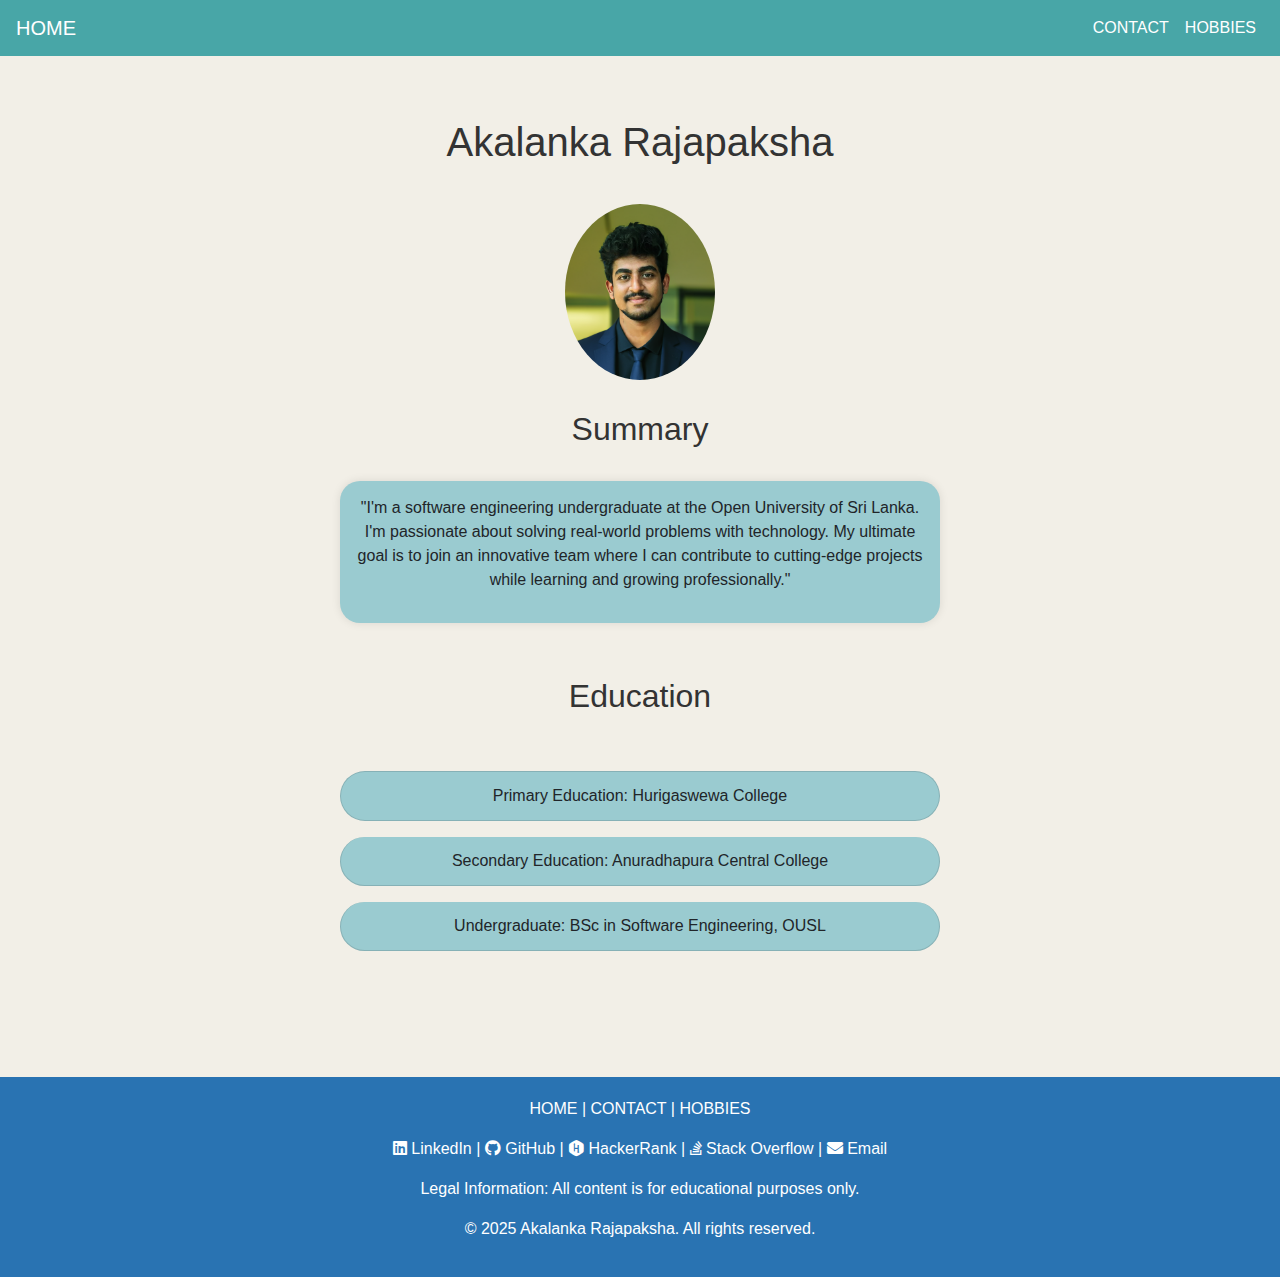
<file: index.html>
<!DOCTYPE html>
<html lang="en">
<head>
    <meta charset="UTF-8">
    <meta name="viewport" content="width=device-width, initial-scale=1.0">
    <title>My Resume</title>
    <link rel="stylesheet" href="https://stackpath.bootstrapcdn.com/bootstrap/4.5.2/css/bootstrap.min.css">
    <link rel="stylesheet" href="styles.css">
    <link rel="stylesheet" href="https://cdnjs.cloudflare.com/ajax/libs/font-awesome/5.15.4/css/all.min.css">
    <style>
        .nav-link:hover {
            color: #2973B2 !important;
            text-decoration: none !important;
            transform: scale(1.3);
        }
        .education-content {
            background-color: #F8F3D9;
        }
        .summary-content {
            background-color: #9ACBD0;
            padding: 15px;
            border-radius: 20px;
            box-shadow: 0 0 10px rgba(0, 0, 0, 0.1);
            max-width: 600px;
            height: auto;
            margin: 0 auto;
            transition: transform 0.3s ease-in-out;
        }
        .summary-content:hover {
            transform: scale(1.1);
        }
        .profile-img {
            transition: transform 0.3s ease-in-out;
        }
        .profile-img:hover {
            transform: scale(1.3);
        }
        .content-section {
            margin-bottom: 30px;
        }
        .list-group-item:first-child {
            border-top-left-radius: 30px;
            border-top-right-radius: 30px;
        }
        .list-group-item:last-child {
            border-bottom-left-radius: 30px;
            border-bottom-right-radius: 30px;
        }
        .social-icon {
            color: inherit;
            margin: 0 10px;
            font-size: 24px;
        }
        .social-icon.linkedin { color: #0077b5; }
        .social-icon.github { color: #333; }
        .social-icon.hackerrank { color: #2EC866; }
        .social-icon.stackoverflow { color: #f48024; }
        .social-icon.email { color: #D44638; }
    </style>
</head>
<body style="background-color: #F2EFE7;" class="d-flex flex-column min-vh-100">
    <nav class="navbar navbar-expand-lg navbar-light fixed-top" style="background-color: #48A6A7;">
        <a class="navbar-brand text-white" href="index.html">HOME</a>
        <div class="collapse navbar-collapse justify-content-end">
            <ul class="navbar-nav">
                <li class="nav-item">
                    <a class="nav-link text-white" href="contact.html">CONTACT</a>
                </li>
                <li class="nav-item">
                    <a class="nav-link text-white" href="myhobbies.html">HOBBIES</a>
                </li>
            </ul>
        </div>
    </nav>
    <div class="container mt-5 text-center flex-grow-1" style="padding-top: 70px;">
        <h1 class="text-center">Akalanka Rajapaksha</h1>
        <div class="text-center content-section">
            <img src="./image (3).png" alt="Akalanka Rajapaksha" class="rounded-circle profile-img" style="width: 150px; height: auto; margin-top: 30px;">
        </div>
        <div class="content-section">
            <h2 class="mt-4">Summary</h2><br>
            <div class="summary-content">
                <p>
                    "I'm a software engineering undergraduate at the Open University of Sri Lanka.
                    I'm passionate about solving real-world problems with technology.
                    My ultimate goal is to join 
                    an innovative team where I can contribute to 
                    cutting-edge projects while learning and growing professionally."
                </p>
            </div>
        </div><br>
        <div class="content-section">
            <h2>Education</h2><br><br>
            <ul class="list-group" style="align-items: center;">
                <li class="list-group-item mb-3" style="background-color: #9ACBD0;">Primary Education: Hurigaswewa College</li>
                <li class="list-group-item mb-3" style="background-color: #9ACBD0;">Secondary Education: Anuradhapura Central College</li>
                <li class="list-group-item" style="background-color: #9ACBD0;">Undergraduate: BSc in Software Engineering, OUSL</li>
            </ul>
        </div>
    </div><br><br><br>
    <footer class="text-center mt-4" style="background-color: #2973B2; color: white; padding: 20px;">
        <div class="mb-3">
            <a href="index.html" class="text-white">HOME</a> | 
            <a href="contact.html" class="text-white">CONTACT</a> | 
            <a href="myhobbies.html" class="text-white">HOBBIES</a>
        </div>
        <div class="mb-3">
            <a href="www.linkedin.com" class="text-white" target="_blank"><i class="fab fa-linkedin"></i> LinkedIn</a> | 
            <a href="https://github.com" class="text-white" target="_blank" rel="noopener"><i class="fab fa-github"></i> GitHub</a> | 
            <a href="https://www.hackerrank.com" class="text-white" target="_blank" rel="noopener"><i class="fab fa-hackerrank"></i> HackerRank</a> | 
            <a href="https://stackoverflow.com" class="text-white" target="_blank" rel="noopener"><i class="fab fa-stack-overflow"></i> Stack Overflow</a> | 
            <a href="mailto:akalankaprabhath392@gmail.com" class="text-white"><i class="fas fa-envelope"></i> Email</a>
        </div>
        <div class="mb-3">
            <p>Legal Information: All content is for educational purposes only.</p>
        </div>
        <div>
            <p>&copy; 2025 Akalanka Rajapaksha. All rights reserved.</p>
        </div>
    </footer>
</body>
</html>
</file>
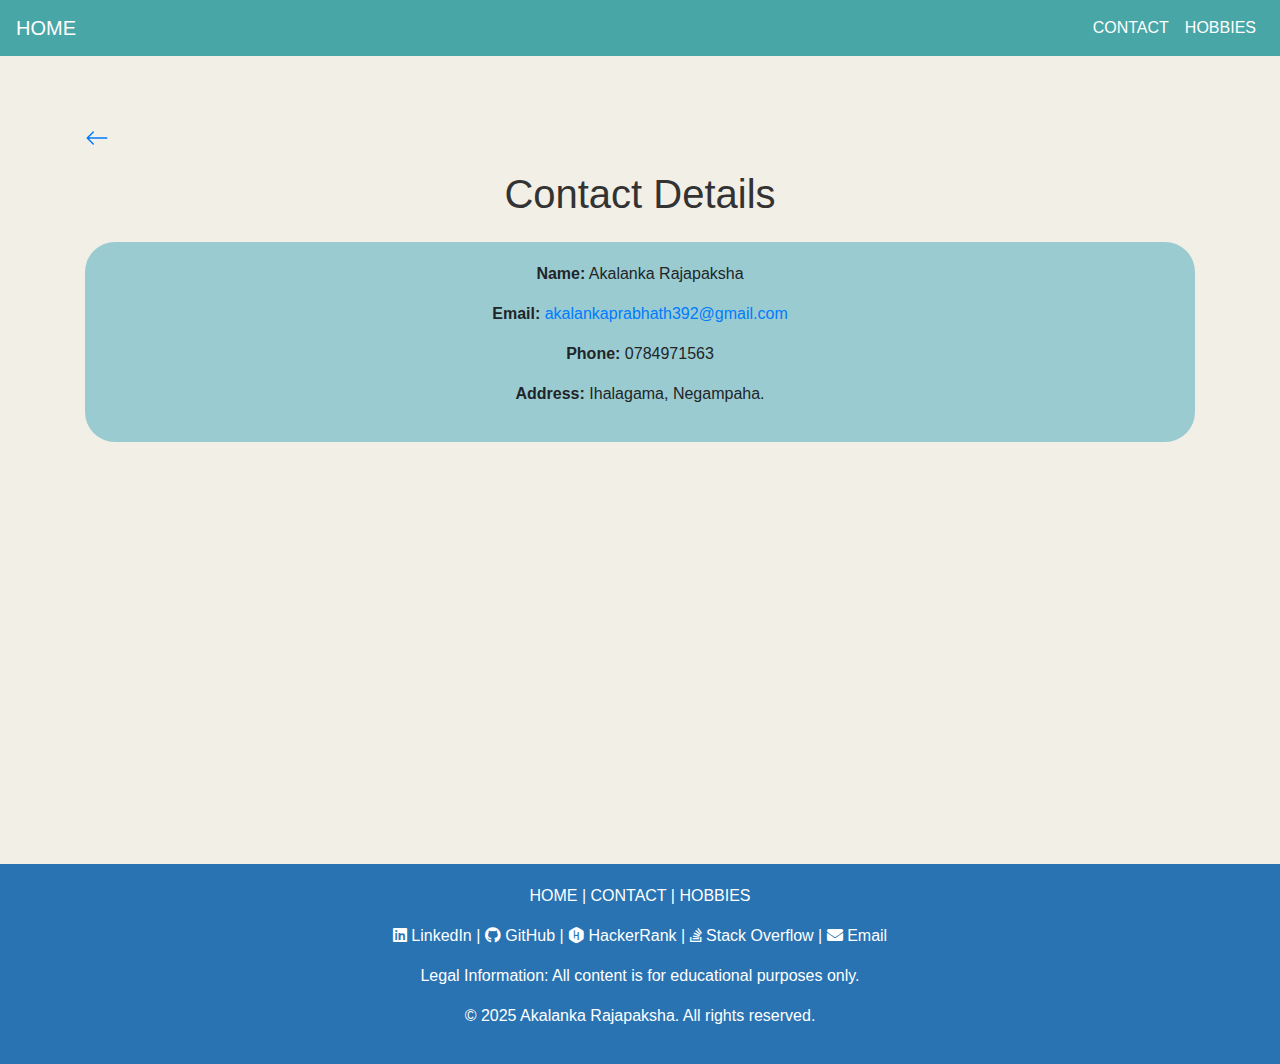
<file: contact.html>
<!DOCTYPE html>
<html lang="en">
<head>
    <meta charset="UTF-8">
    <meta name="viewport" content="width=device-width, initial-scale=1.0">
    <title>Contact Details</title>
    <link rel="stylesheet" href="https://stackpath.bootstrapcdn.com/bootstrap/4.5.2/css/bootstrap.min.css">
    <link rel="stylesheet" href="styles.css">
    <link rel="stylesheet" href="https://cdnjs.cloudflare.com/ajax/libs/font-awesome/5.15.4/css/all.min.css">
    <style>
        .nav-link:hover {
            color: #2973B2 !important;
            text-decoration: none !important;
            transform: scale(1.3);
        }
        .nav-link {
            position: relative;
            display: inline-block;
            text-decoration: none;
            transition: color 0.3s ease, text-decoration 0.3s ease;
        }
        .card-body {
            background-color: #9ACBD0;
            border-radius: 30px;
        }
        .card {
            background-color: #F2EFE7;
            border: none;
        }
        .social-icon {
            color: inherit;
            margin: 0 10px;
            font-size: 24px;
        }
        .social-icon.linkedin { color: #0077b5; }
        .social-icon.github { color: #333; }
        .social-icon.hackerrank { color: #2EC866; }
        .social-icon.stackoverflow { color: #f48024; }
        .social-icon.email { color: #D44638; }
    </style>
</head>
<body style="background-color: #F2EFE7;" class="d-flex flex-column min-vh-100">
    <nav class="navbar navbar-expand-lg navbar-light fixed-top" style="background-color: #48A6A7;">
        <a class="navbar-brand text-white" href="index.html">HOME</a>
        <div class="collapse navbar-collapse justify-content-end">
            <ul class="navbar-nav">
                <li class="nav-item">
                    <a class="nav-link text-white" href="contact.html" title="Contact">CONTACT</a>
                </li>
                <li class="nav-item">
                    <a class="nav-link text-white" href="myhobbies.html" title="Hobbies">HOBBIES</a>
                </li>
            </ul>
        </div>
    </nav>
    <div class="container mt-5 flex-grow-1" style="min-height: 80vh; padding-top: 70px;">
        <a href="index.html" class="mb-3 d-inline-block" title="Go back to Home" style="font-size: 24px; font-weight: bold;">
            <svg xmlns="http://www.w3.org/2000/svg" width="24" height="24" fill="currentColor" class="bi bi-arrow-left" viewBox="0 0 16 16">
                <path fill-rule="evenodd" d="M15 8a.5.5 0 0 1-.5.5H2.707l3.147 3.146a.5.5 0 0 1-.708.708l-4-4a.5.5 0 0 1 0-.708l4-4a.5.5 0 0 1 .708.708L2.707 7.5H14.5A.5.5 0 0 1 15 8z"/>
            </svg>
        </a>
        <div class="text-center">
            <h1>Contact Details</h1>
            <div class="card mt-4" style="margin-bottom: 50px;">
                <div class="card-body">
                    <p><strong>Name:</strong> Akalanka Rajapaksha</p>
                    <p><strong>Email:</strong> <a href="mailto:akalankaprabhath392@gmail.com">akalankaprabhath392@gmail.com</a></p>
                    <p><strong>Phone:</strong> 0784971563</p>
                    <p><strong>Address:</strong> Ihalagama, Negampaha.</p>
                </div>
            </div>
        </div>
    </div><br><br><br>
    <footer class="text-center mt-4" style="background-color: #2973B2; color: white; padding: 20px;">
        <div class="mb-3">
            <a href="index.html" class="text-white">HOME</a> | 
            <a href="contact.html" class="text-white">CONTACT</a> | 
            <a href="myhobbies.html" class="text-white">HOBBIES</a>
        </div>
        <div class="mb-3">
            <a href="https://www.linkedin.com" class="text-white" target="_blank" rel="noopener"><i class="fab fa-linkedin"></i> LinkedIn</a> | 
            <a href="https://github.com" class="text-white" target="_blank" rel="noopener"><i class="fab fa-github"></i> GitHub</a> | 
            <a href="https://www.hackerrank.com" class="text-white" target="_blank" rel="noopener"><i class="fab fa-hackerrank"></i> HackerRank</a> | 
            <a href="https://stackoverflow.com" class="text-white" target="_blank" rel="noopener"><i class="fab fa-stack-overflow"></i> Stack Overflow</a> | 
            <a href="mailto:akalankaprabhath392@gmail.com" class="text-white"><i class="fas fa-envelope"></i> Email</a>
        </div>
        <div class="mb-3">
            <p>Legal Information: All content is for educational purposes only.</p>
        </div>
        <div>
            <p>&copy; 2025 Akalanka Rajapaksha. All rights reserved.</p>
        </div>
    </footer>
</body>
</html>
</file>
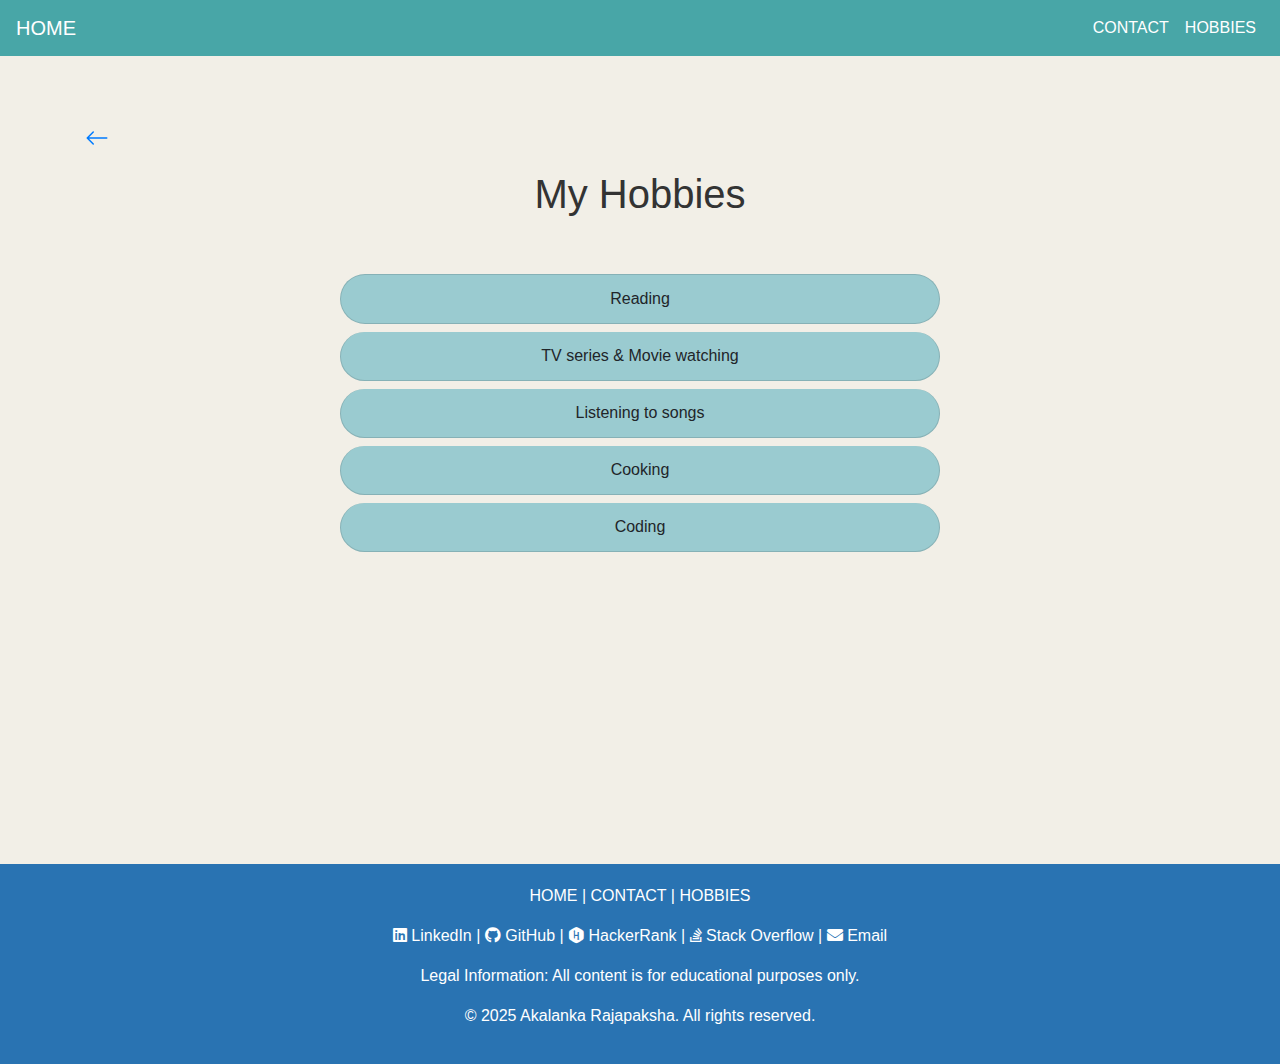
<file: myhobbies.html>
<!DOCTYPE html>
<html lang="en">
<head>
    <meta charset="UTF-8">
    <meta name="viewport" content="width=device-width, initial-scale=1.0">
    <title>My Hobbies</title>
    <link rel="stylesheet" href="https://stackpath.bootstrapcdn.com/bootstrap/4.5.2/css/bootstrap.min.css">
    <link rel="stylesheet" href="styles.css">
    <link rel="stylesheet" href="https://cdnjs.cloudflare.com/ajax/libs/font-awesome/5.15.4/css/all.min.css">
    <style>
        .nav-link:hover {
            color: #2973B2 !important;
            text-decoration: none !important;
            transform: scale(1.3);
        }
        .list-group-item:first-child {
            border-top-left-radius: 30px;
            border-top-right-radius: 30px;
        }
        .list-group-item:last-child {
            border-bottom-left-radius: 30px;
            border-bottom-right-radius: 30px;
        }
        .social-icon {
            color: inherit;
            margin: 0 10px;
            font-size: 24px;
        }
        .social-icon.linkedin { color: #0077b5; }
        .social-icon.github { color: #333; }
        .social-icon.hackerrank { color: #2EC866; }
        .social-icon.stackoverflow { color: #f48024; }
        .social-icon.email { color: #D44638; }
    </style>
</head>
<body style="background-color: #F2EFE7;" class="d-flex flex-column min-vh-100">
    <nav class="navbar navbar-expand-lg navbar-light fixed-top" style="background-color: #48A6A7;">
        <a class="navbar-brand text-white" href="index.html">HOME</a>
        <div class="collapse navbar-collapse justify-content-end">
            <ul class="navbar-nav">
                <li class="nav-item">
                    <a class="nav-link text-white" href="contact.html" title="Contact">CONTACT</a>
                </li>
                <li class="nav-item">
                    <a class="nav-link text-white" href="myhobbies.html" title="Hobbies">HOBBIES</a>
                </li>
            </ul>
        </div>
    </nav>
    <div class="container mt-5 flex-grow-1" style="min-height: 80vh; padding-top: 70px;">
        <a href="index.html" class="mb-3 d-inline-block" title="Go back to Home" style="font-size: 24px; font-weight: bold;">
            <svg xmlns="http://www.w3.org/2000/svg" width="24" height="24" fill="currentColor" class="bi bi-arrow-left" viewBox="0 0 16 16">
                <path fill-rule="evenodd" d="M15 8a.5.5 0 0 1-.5.5H2.707l3.147 3.146a.5.5 0 0 1-.708.708l-4-4a.5.5 0 0 1 0-.708l4-4a.5.5 0 0 1 .708.708L2.707 7.5H14.5A.5.5 0 0 1 15 8z"/>
            </svg>
        </a>
        <div class="text-center">
            <h1>My Hobbies</h1><br>
            <ul class="list-group mt-4" style="align-items: center;">
                <li class="list-group-item mb-2" style="background-color: #9ACBD0;">Reading</li>
                <li class="list-group-item mb-2" style="background-color: #9ACBD0;">TV series & Movie watching</li>
                <li class="list-group-item mb-2" style="background-color: #9ACBD0;">Listening to songs</li>
                <li class="list-group-item mb-2" style="background-color: #9ACBD0;">Cooking</li>
                <li class="list-group-item" style="background-color: #9ACBD0;">Coding</li>
            </ul>
        </div>
    </div><br><br><br>
    <footer class="text-center mt-4" style="background-color: #2973B2; color: white; padding: 20px;">
        <div class="mb-3">
            <a href="index.html" class="text-white">HOME</a> | 
            <a href="contact.html" class="text-white">CONTACT</a> | 
            <a href="myhobbies.html" class="text-white">HOBBIES</a>
        </div>
        <div class="mb-3">
            <a href="https://www.linkedin.com" class="text-white" target="_blank" rel="noopener"><i class="fab fa-linkedin"></i> LinkedIn</a> | 
            <a href="https://github.com" class="text-white" target="_blank" rel="noopener"><i class="fab fa-github"></i> GitHub</a> | 
            <a href="https://www.hackerrank.com" class="text-white" target="_blank" rel="noopener"><i class="fab fa-hackerrank"></i> HackerRank</a> | 
            <a href="https://stackoverflow.com" class="text-white" target="_blank" rel="noopener"><i class="fab fa-stack-overflow"></i> Stack Overflow</a> | 
            <a href="mailto:akalankaprabhath392@gmail.com" class="text-white"><i class="fas fa-envelope"></i> Email</a>
        </div>
        <div class="mb-3">
            <p>Legal Information: All content is for educational purposes only.</p>
        </div>
        <div>
            <p>&copy; 2025 Akalanka Rajapaksha. All rights reserved.</p>
        </div>
    </footer>
</body>
</html>
</file>
<file: styles.css>
body {
    font-family: 'Arial', sans-serif;
    background-color: #F2EFE7;
}

h1, h2 {
    color: #333;
}

.navbar {
    margin-bottom: 20px;
    position: fixed;
    width: 100%;
    top: 0;
    z-index: 1000;
}

.navbar-brand, .nav-link {
    color: white !important;
    transition: transform 0.3s ease-in-out;
}

.navbar-brand:hover, .nav-link:hover {
    color: #2973B2 !important;
    transform: scale(1.3);
}

.list-group-item {
    background-color: #F8F3D9;
    border-radius: 30px;
    width: 600px;
    align-items: center;
}

footer {
    background-color: #2973B2;
    color: white;
    padding: 30px;
}

.education-content, .hobbies-content {
    background-color: #F8F3D9;
}
</file>
